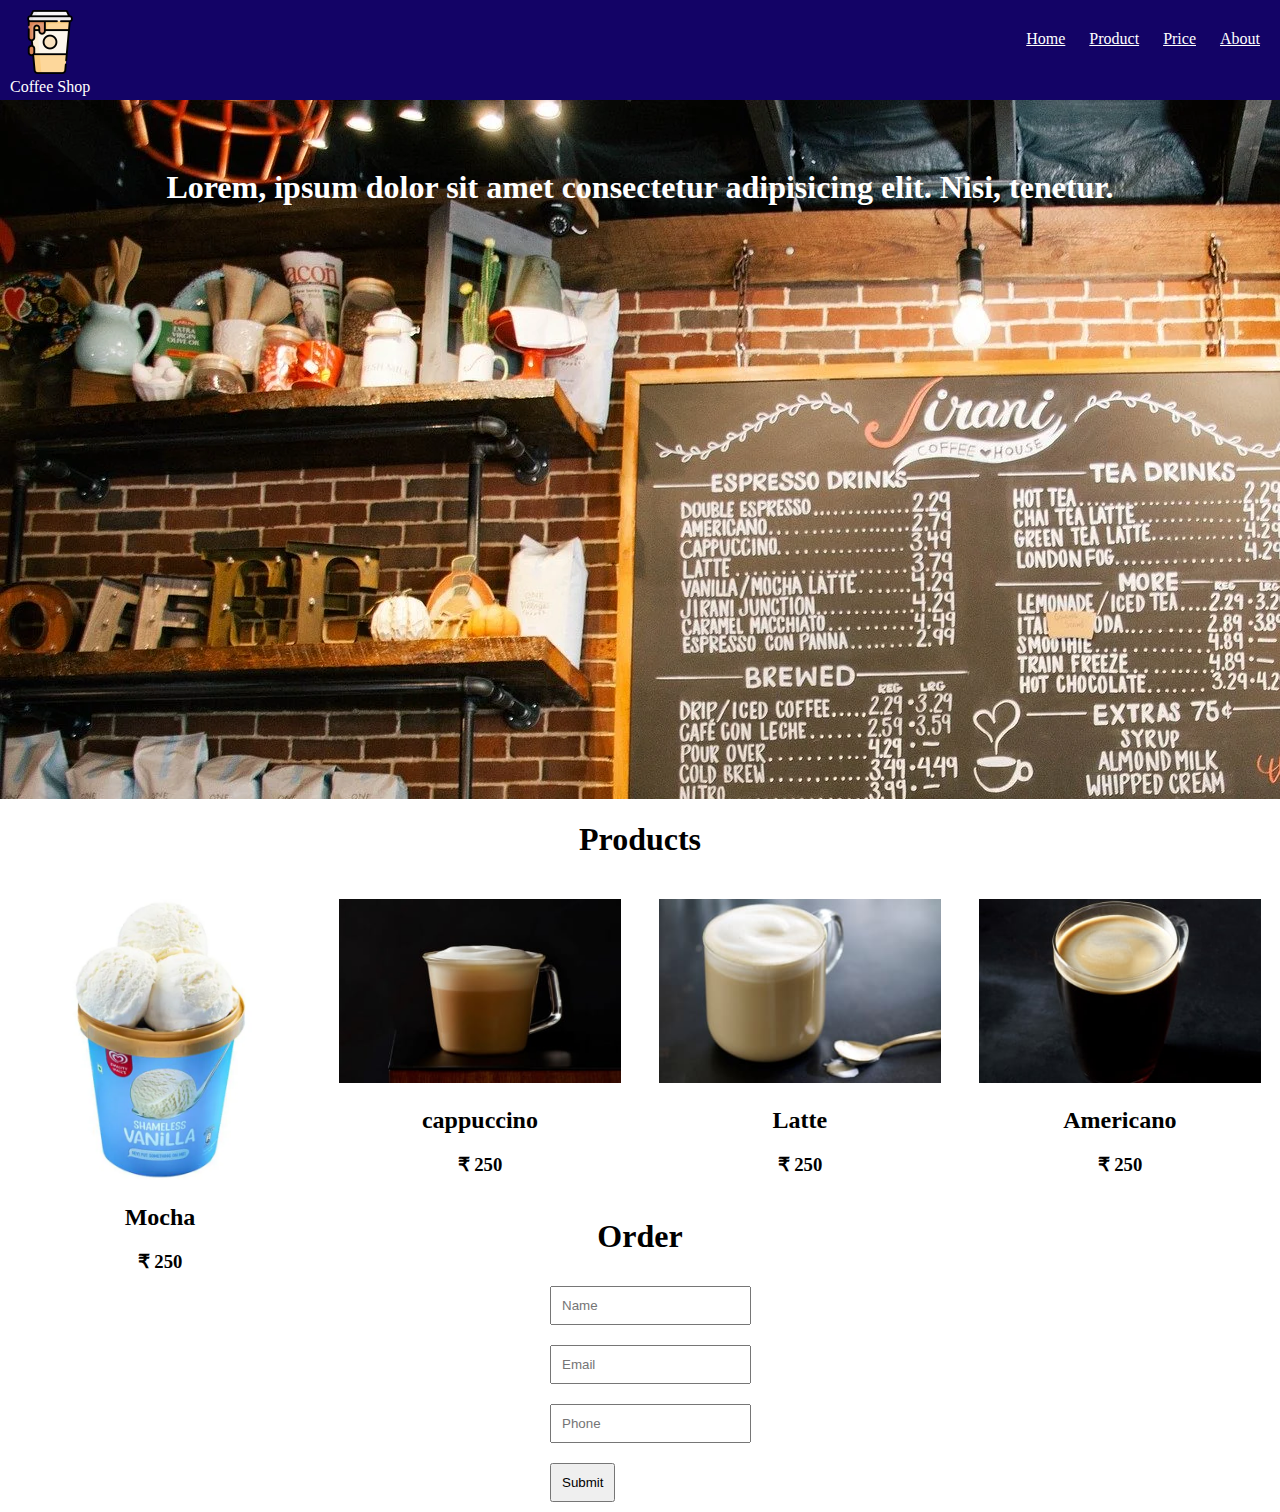
<file: index.html>
<!DOCTYPE HTML><!DOCTYPE html>
<html>
<head>
	<meta name="viewport" content="width=device-width, initial-scale=1.0">
	<title>Hello</title>
	
	<link rel="stylesheet" href="coffeeshop.css">
</head>
<body >
<div class="container">
	<header class="coffee-header">
		<div class="logo">
			<img src="coffee-logo.webp" alt="">
			<span class="text">Coffee Shop</span>
		</div>
		
			<nav class="coffee-nav">
				<a href="js.html">Home</a>
				<a href="#">Product</a>
				<a href="#">Price</a>
				<a href="#">About</a>

			</nav>
		
	</header>
	<div class="content">
		<div class="image">
			<h1 class="quote">Lorem, ipsum dolor sit amet consectetur adipisicing elit. Nisi, tenetur.</h1>
		</div>
		<div class="list">
			<h1 id="product">Products</h1>
			<div class="card">
				<img src="ice.jpg" alt="">
				<div>
					<h2>Mocha</h2>
					<h3>&#8377; 250</h3>
				</div>
			</div>
			<div class="card">
				<img src="cappuccino-image.png" alt="">
				<div>
					<h2>cappuccino</h2>
					<h3>&#8377; 250</h3>
				</div>
			</div>
			<div class="card">
				<img src="latte-image.png" alt="">
				<div>
					<h2>Latte</h2>
					<h3>&#8377; 250</h3>
				</div>
			</div>
			<div class="card">
				<img src="americano-image.png" alt="">
				<div>
					<h2>Americano</h2>
					<h3>&#8377; 250</h3>
				</div>
			</div>
			<div class="order-sec">
				<h1 id="order">Order</h1>
				<form class="form">
					<input type="text" placeholder="Name">
					<input type="email" placeholder="Email">
					<input type="phone" placeholder="Phone">
					<input type="submit">

				</form>
			</div>
		</div>

	</div>
</div>










	<!-- <nav>
		<a href="product.html">Product</a>
	</nav>
	<div class="available">
		<table class="woho">
			<caption class="cap">
				<h1>Coffee Menu</h1>
			</caption>
			<tr>
				<th>Coffee Name</th>
				<th>price</th>
				<th>available</th>
			</tr>
			<tr class="m">
				<td>Mocha</td>
				<td>140</td>
				<td>yes</td>
			</tr>
			<tr class="c">
				<td>cappuccino</td>
				<td>180</td>
				<td>no</td>
			</tr>
		</table>
	</div>
	<div class="aval out-of" style="display: inline-block;">
		<h4>Mocha</h4>
		<img src="mocha.webp" alt="" class="amen">
	</div>
	<div class="aval two" style="display: inline-block;">
		<h4>Capuccino</h4>
		<img src="cappuccino.webp" alt="" class="amen">
	</div>
	<div class="div1">

	</div>
	<div class="div2">

	</div> -->
</body>
</html>
</file>
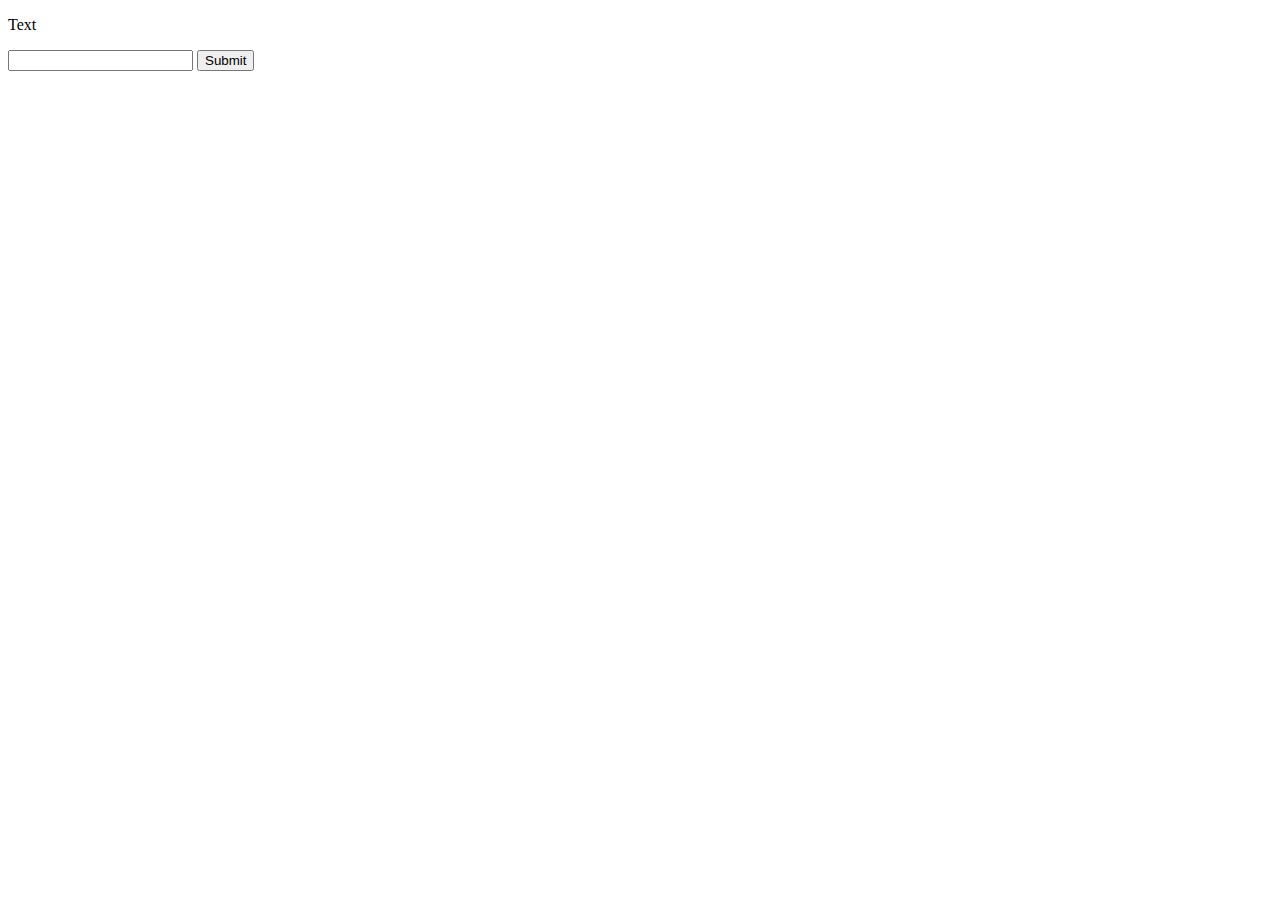
<file: js.html>
<!DOCTYPE html>
<html lang="en">
<head>
    <title>Document</title>
</head>
<body>
    <p id="output">Text</p>
    <input id="number">
    <button onclick="update()">Submit</button>
    <script type="text/javascript">
        function update() {
            number = document.getElementById("number").value;
            alert(number);
        }
    </script>
</body>
</html>
</file>
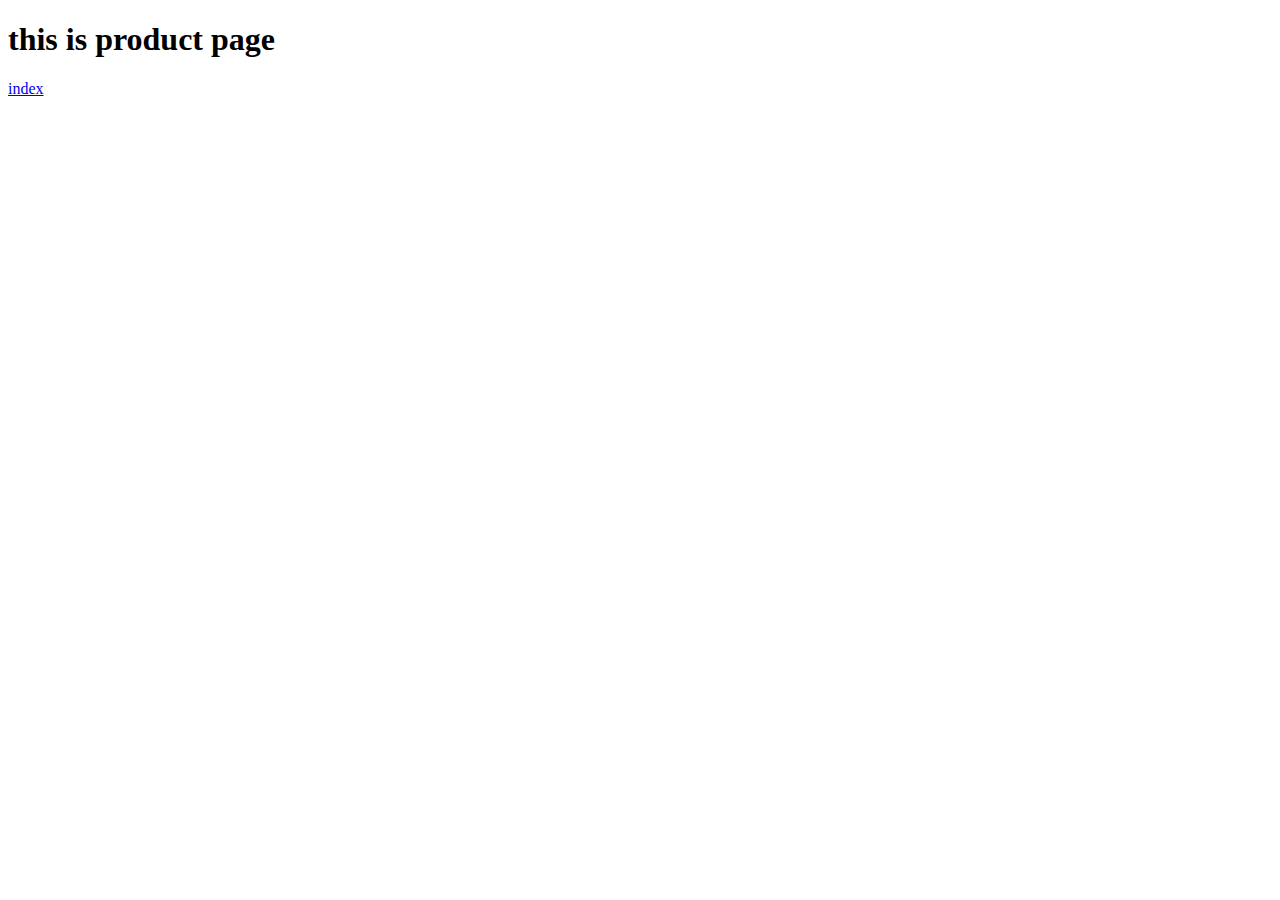
<file: product.html>
<!DOCTYPE html>
<html lang="en">
<head>
    <meta charset="UTF-8">
    <meta http-equiv="X-UA-Compatible" content="IE=edge">
    <meta name="viewport" content="width=device-width, initial-scale=1.0">
    <title>Document</title>
</head>
<body>
    <h1>this is product page</h1>
    <nav><a href="index.html">index</a></nav>
</body>
</html>
</file>
<file: coffeeshop.css>
/* .aval{
    color: orange;
    height: 300px;
    width: 300px;
}
.out-of{
    background-color: blue;
    border: thick dashed violet;

}
.two{
    background-color: rgb(51, 255, 0);
    border: 2px dotted red;
}
.amen{
    height: 80%;
    width: 80%;
}
.woho{
    width: 100%;
    border: 2px solid black;
    font-family: 'Times New Roman', Times, serif;
}
.cap{
    color: blue;
    
}
.c:hover{
    background-color: red;
    
}
.m:hover{
    background-color: yellow
}
th{
    background-color: aquamarine;
    border: 1px solid black;
}
.div1{
    background-color: greenyellow;
    height: 100px;
    width: 100px;
    position: absolute;
    top: 0px;
    left: 10px;
    z-index: 1;
}
.div2{
    background-color: red;
    height: 100px;
    width: 100px;
    position: absolute;
    top: 0px;
    left: 10px;
} */
body {
    margin: 0px;
}

.coffee-header{
    position: fixed;
    height: 100px;
    width: 100%;
    left: 0px;
    right: 0px;
    background-color: rgb(19, 3, 102);
    z-index: 100;
}
.logo{
     height: 100%;
     margin: 10px;
     text-align: center;
     float: left;

}
.text{
    display: block;
    color: white;
    font-family: 'Times New Roman', Times, serif;

}
.coffee-nav
{
    color: white;
    float: right;
    height: 100%;
}

.coffee-nav a{
    color: white;
    padding-right: 20px;
    padding-top: 12%;
    display: inline-block;
}
.content{
    position: absolute;
    top: 78px;
    width: 100%;
    
}
.image{
    background-image: url(background-image.webp);
    height: 700px;
    width: 100%;
    text-align: center;
}
.quote{
    color: white;
    font-family: 'Times New Roman', Times, serif;
    position: relative;
    top: 10%;
}
.list{
    width: 100%;
}
#product{
    text-align: center;
}
.card{
    width: 22%;
    padding: 1.5%;
    height: 300px;
    float: left;
    text-align: center;
}
.card img{
    width: 100%;
}
.order-section{
    width: 100%;
}
#order{
    text-align: center;
}
.form{
    margin:0 auto;
    width: 200px;
}
.form input{
    margin: 10px;
    padding: 10px;
}
</file>
